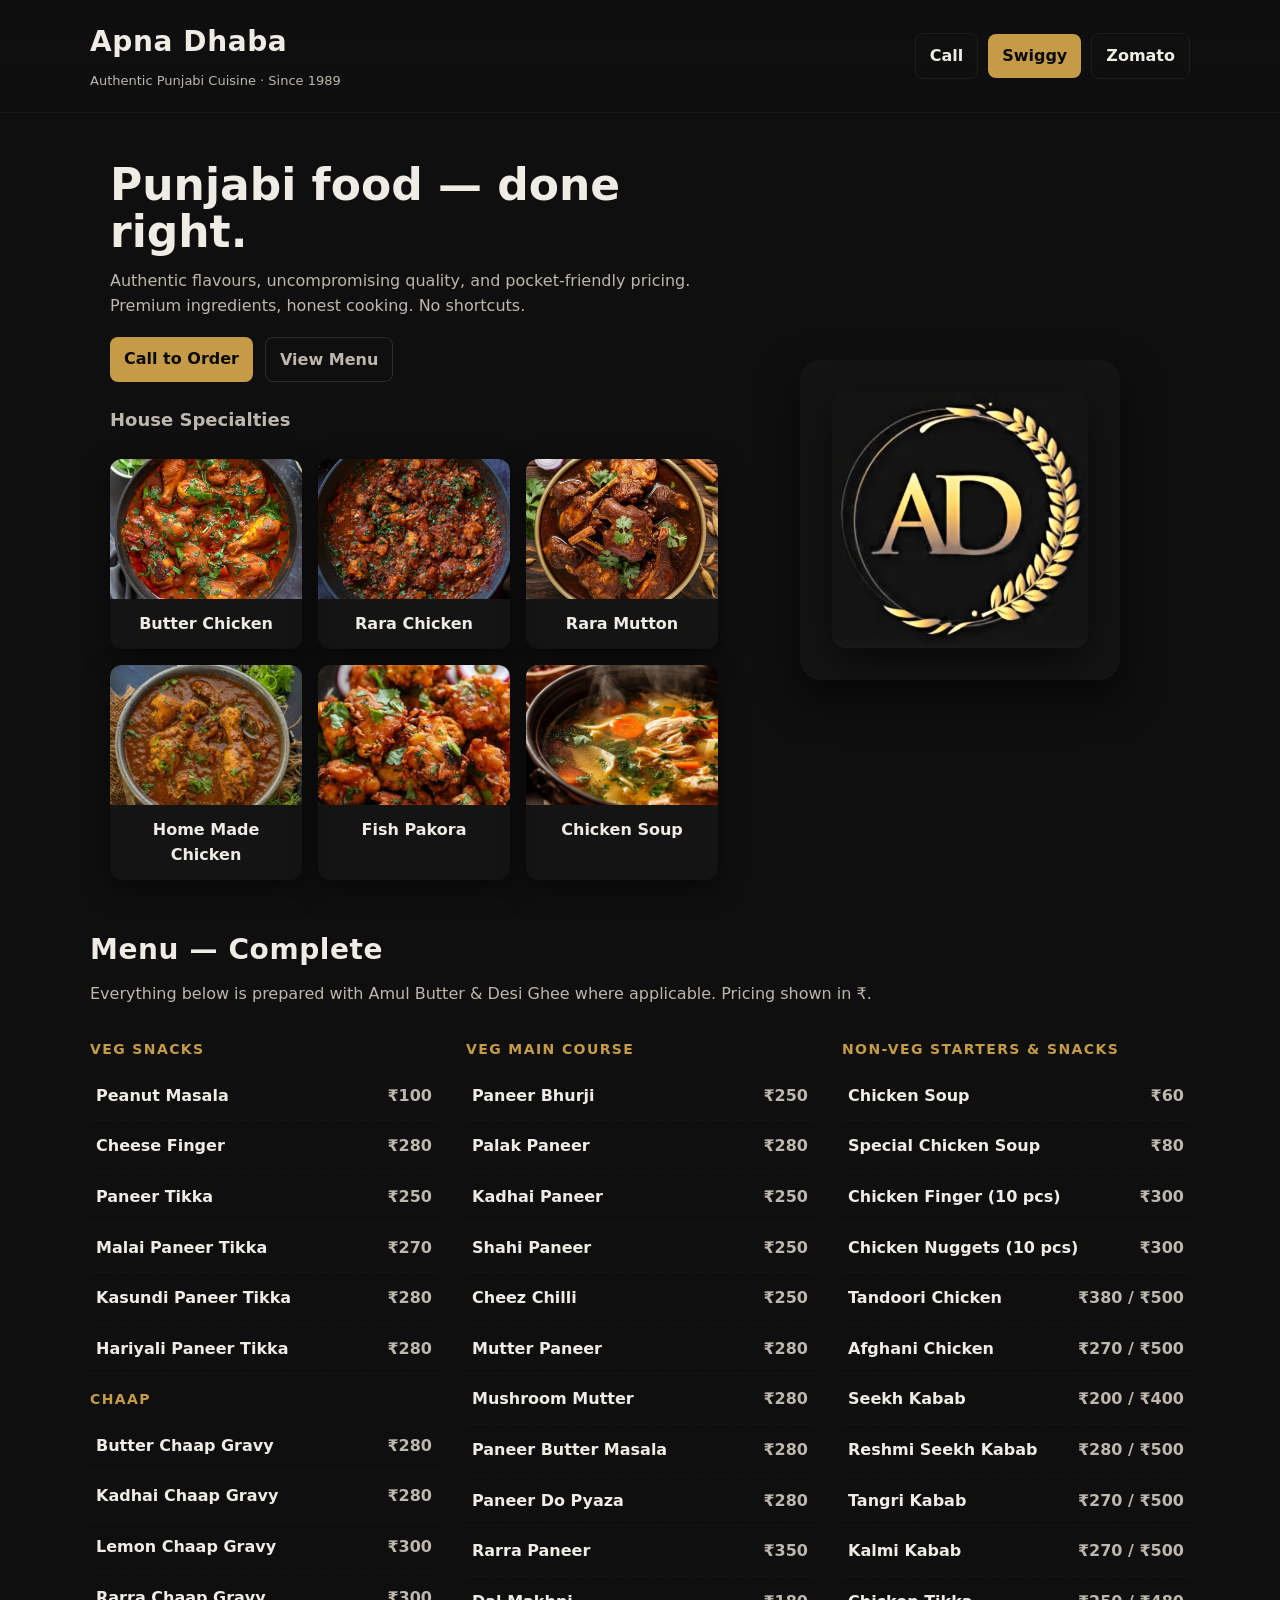
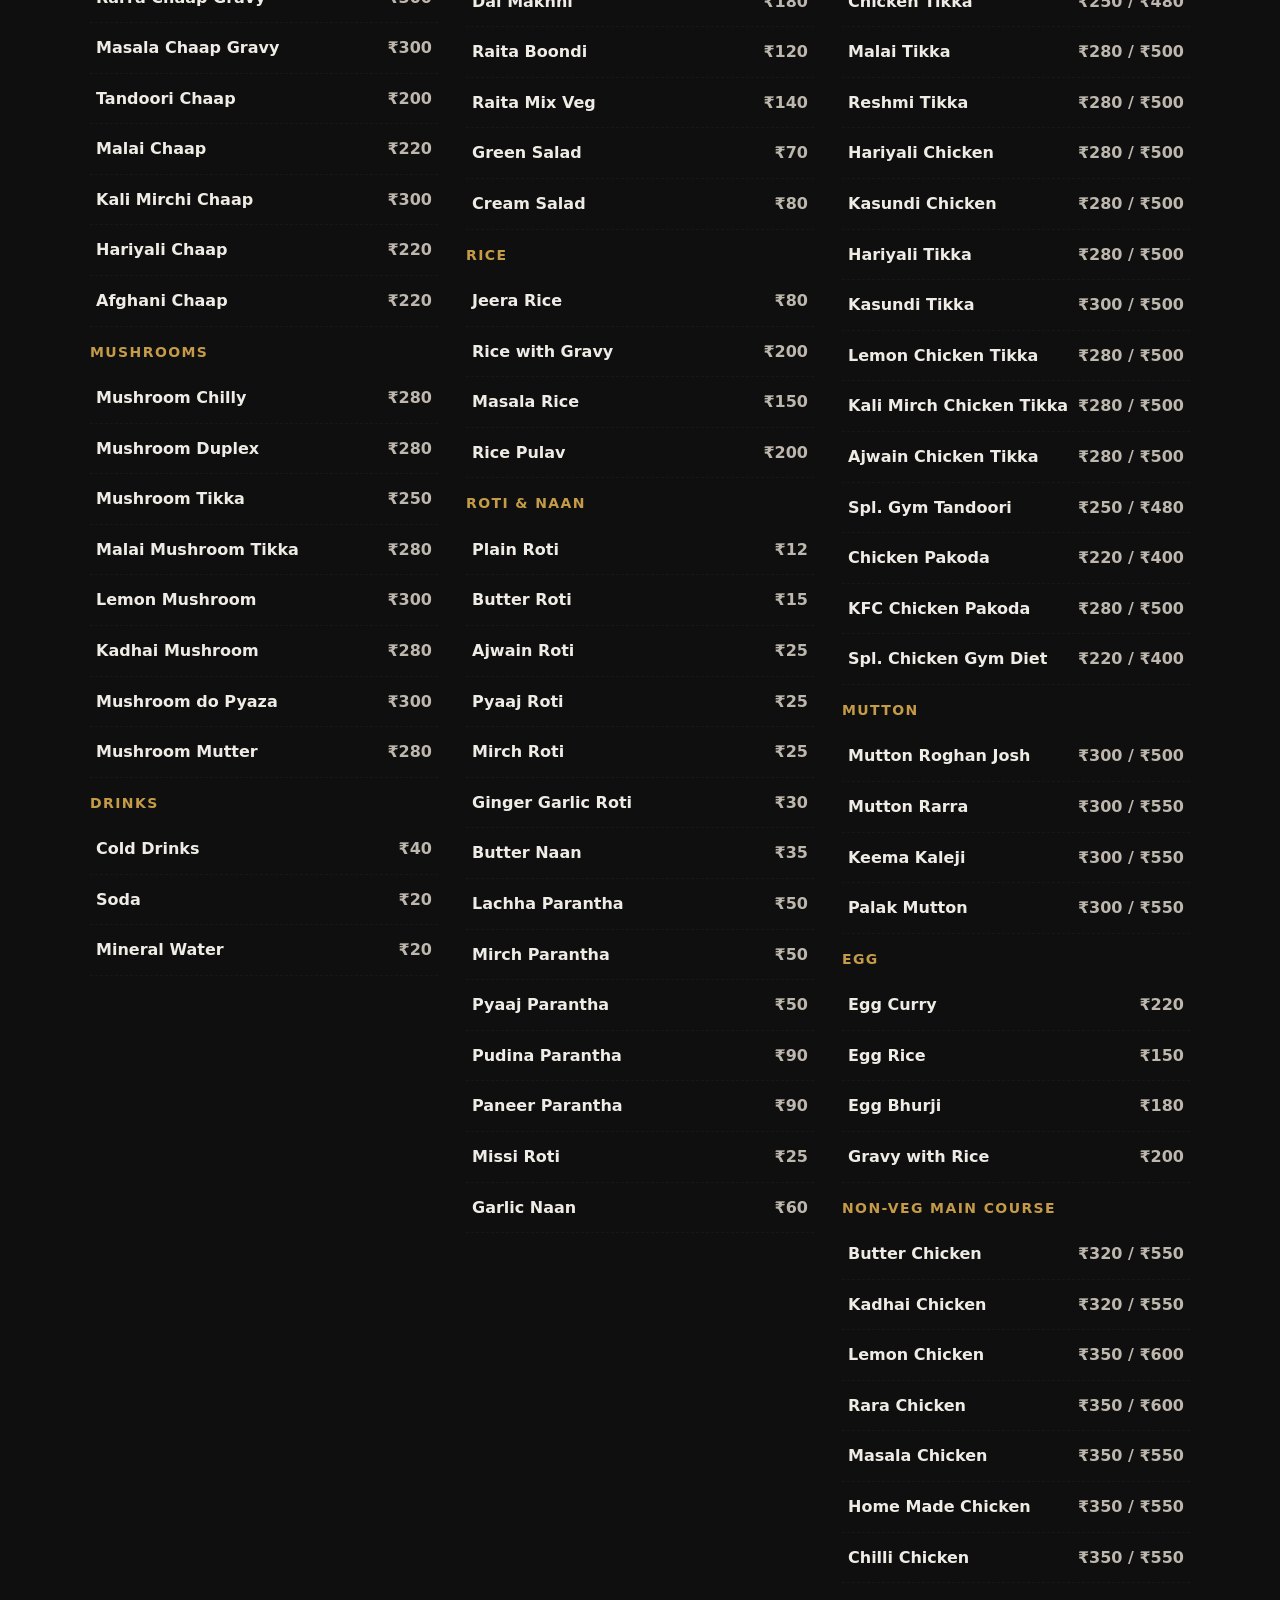
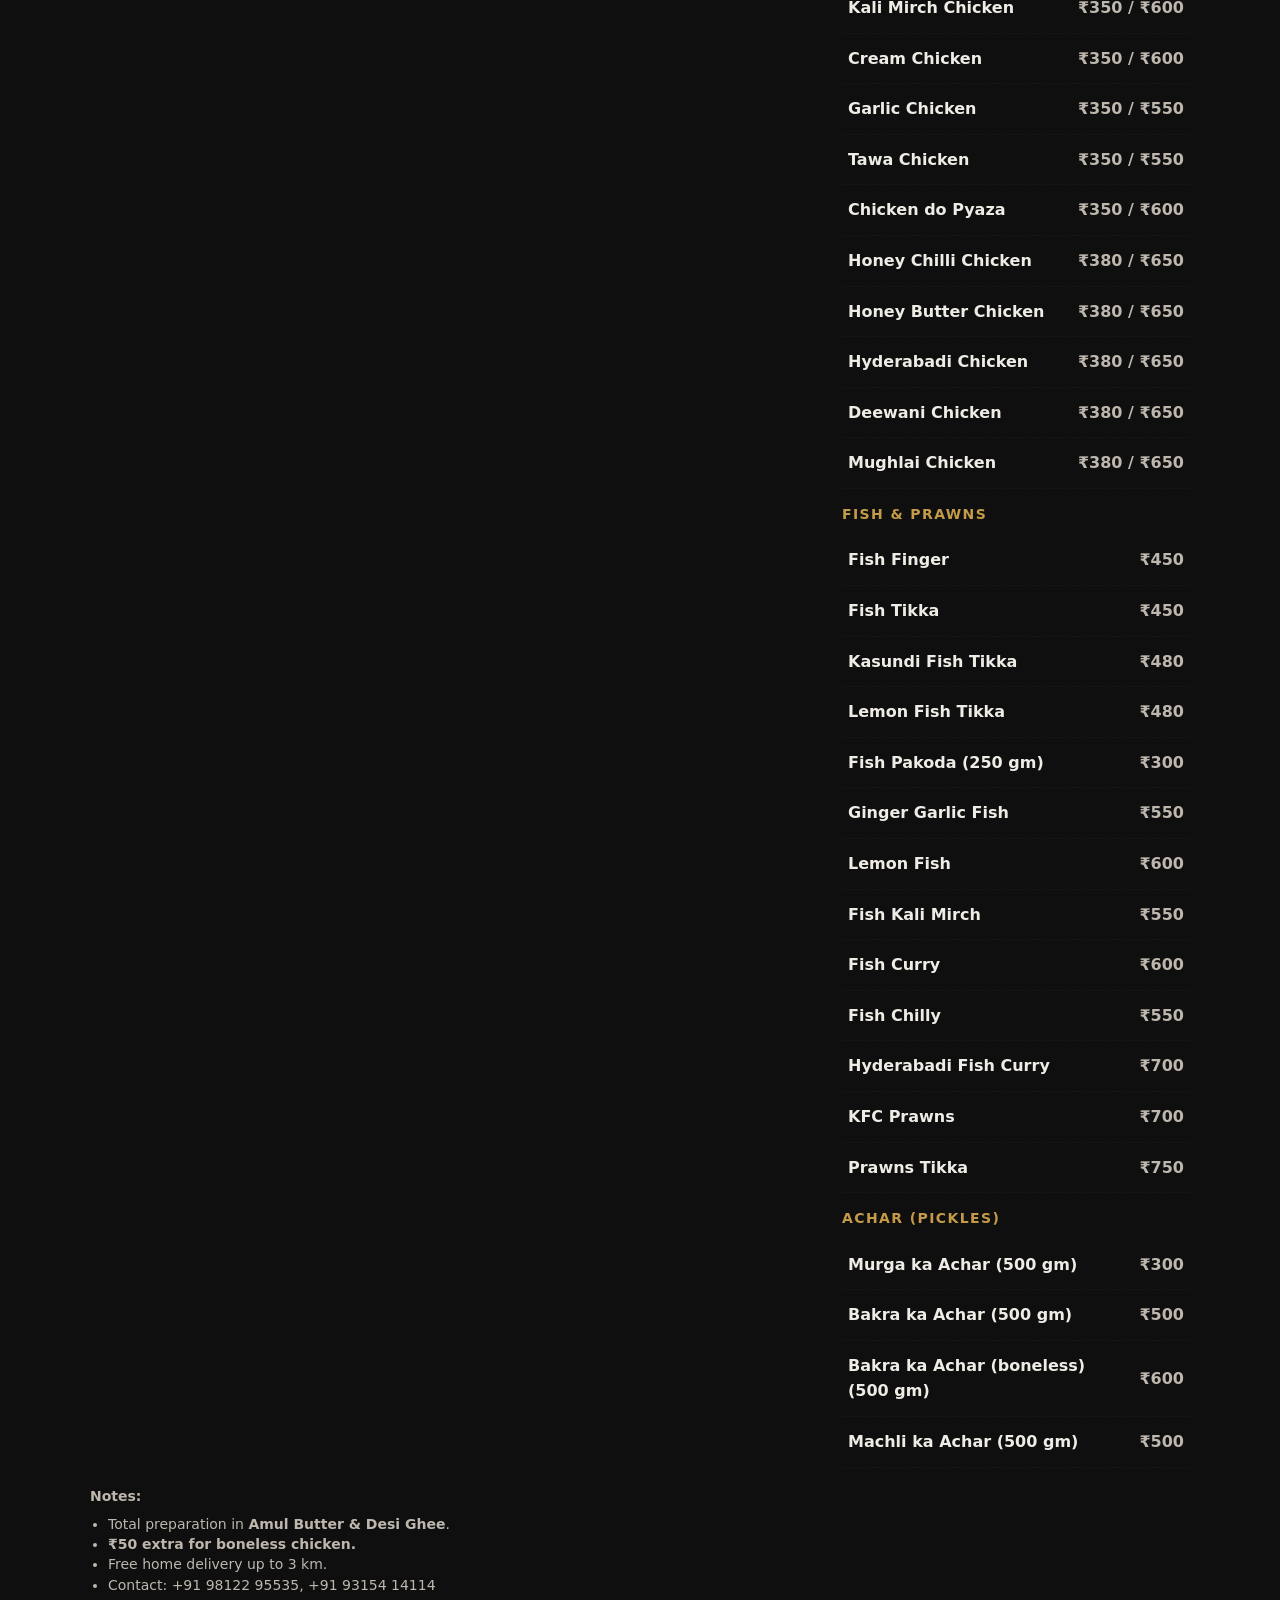
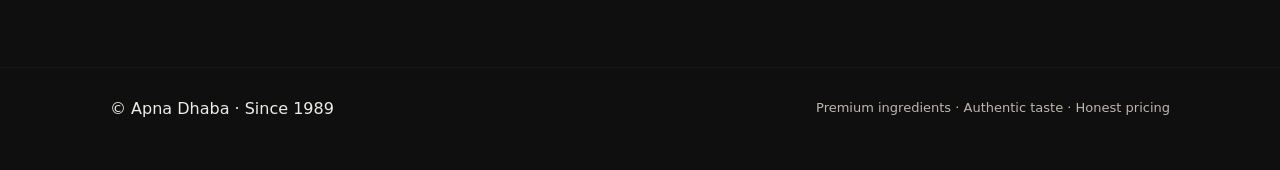
<file: index.html>
<!doctype html>
<html lang="en">
<head>
  <meta charset="utf-8" />
  <meta name="viewport" content="width=device-width,initial-scale=1" />
  <title>Apna Dhaba | Authentic Punjabi Cuisine Since 1989</title>
  <meta name="description" content="Apna Dhaba — Authentic Punjabi cuisine in Yamuna Nagar. Premium ingredients, pocket-friendly prices. Order by phone, Swiggy or Zomato." />

  <!-- Main stylesheet (keep in repo) -->
  <link rel="stylesheet" href="style.css">

  <!-- Page-specific tweaks to guarantee spacing & hierarchy -->
  <style>
    :root{
      --bg:#0f0f0f;
      --panel:#0b0b0b;
      --text:#efece6;
      --muted:#bdb7ad;
      --accent:#c59b48; /* warm gold */
      --card-bg: rgba(255,255,255,0.02);
      --max-width:1200px;
    }
    html,body{height:100%;margin:0;background:var(--bg);color:var(--text);font-family:Inter,system-ui,Segoe UI,Roboto,"Helvetica Neue",Arial,sans-serif;}
    a{color:inherit;text-decoration:none}
    .container{max-width:var(--max-width);margin:0 auto;padding:0 20px;}

    /* header */
    .site-header{border-bottom:1px solid rgba(255,255,255,0.03);position:sticky;top:0;background:linear-gradient(180deg, rgba(15,15,15,0.96), rgba(15,15,15,0.88));backdrop-filter:saturate(120%) blur(6px);z-index:40}
    .header-inner{display:flex;align-items:center;justify-content:space-between;padding:20px 0}
    .brand h1{font-size:28px;margin:0;font-weight:800;letter-spacing:0.6px}
    .brand .tag{font-size:13px;color:var(--muted);margin-top:6px}

    /* action buttons */
    .top-actions{display:flex;gap:10px;align-items:center}
    .btn{display:inline-block;padding:9px 14px;border-radius:8px;font-weight:700;background:transparent;border:1px solid rgba(255,255,255,0.06);color:var(--text)}
    .btn:hover{transform:translateY(-2px)}
    .btn.subtle{background:transparent;border:1px solid rgba(255,255,255,0.06)}
    .btn.outline{background:transparent;border:1px solid rgba(255,255,255,0.12);color:var(--muted)}
    .btn.gold{background:var(--accent);color:#0b0b0b;border:none}

    /* hero */
    .hero{padding:48px 0 10px}
    .hero-inner{display:grid;grid-template-columns:1fr 420px;gap:32px;align-items:center}
    .hero h2{font-size:44px;line-height:1.08;margin:0 0 12px 0;font-weight:800}
    .lead{color:var(--muted);max-width:760px;font-size:16px;margin:0}
    .hero-image{display:flex;justify-content:center;align-items:center}
    .logo-wrap{width:320px;height:320px;border-radius:20px;background:var(--card-bg);display:flex;align-items:center;justify-content:center;box-shadow: 0 18px 40px rgba(0,0,0,0.6);overflow:hidden}
    .logo-wrap img{max-width:80%;max-height:80%;object-fit:contain;display:block}

    /* specialties */
    .cards{display:grid;grid-template-columns:repeat(3,1fr);gap:16px;margin-top:24px}
    .card{background:var(--card-bg);border-radius:12px;overflow:hidden;box-shadow:0 8px 26px rgba(0,0,0,0.5)}
    .card img{width:100%;height:140px;object-fit:cover;display:block}
    .card-body{padding:12px;text-align:center;font-weight:700;color:var(--text)}

    /* menu */
    .menu{padding:32px 0 60px}
    .section-title{font-size:28px;margin:6px 0 8px 0;font-weight:800;letter-spacing:0.6px}
    .section-sub{color:var(--muted);margin:0 0 18px 0;max-width:820px}
    .menu-columns{display:grid;grid-template-columns:repeat(3,1fr);gap:28px;margin-top:8px}

    .menu-col{background:transparent}
    .menu h4{font-size:14px;text-transform:uppercase;color:var(--accent);letter-spacing:1.4px;margin:14px 0 10px 0;font-weight:800}
    .menu-list{list-style:none;padding:0;margin:0}
    .menu-list li{display:flex;justify-content:space-between;align-items:center;padding:12px 6px;border-bottom:1px dashed rgba(255,255,255,0.03);font-size:16px}
    .menu-list li span.name{font-weight:600}
    .menu-list li span.price{color:var(--muted);font-weight:600;min-width:78px;text-align:right}

    /* notes */
    .notes{margin-top:18px;color:var(--muted);font-size:14px;line-height:1.45}

    /* footer */
    .site-footer{border-top:1px solid rgba(255,255,255,0.03);padding:28px 0 48px;margin-top:12px}
    .site-footer .muted{color:var(--muted)}

    /* responsiveness */
    @media (max-width:1100px){
      .hero-inner{grid-template-columns:1fr 320px}
      .logo-wrap{width:260px;height:260px}
      .cards{grid-template-columns:repeat(2,1fr)}
      .menu-columns{grid-template-columns:repeat(2,1fr)}
    }
    @media (max-width:720px){
      .header-inner{padding:12px 0}
      .brand h1{font-size:22px}
      .hero-inner{grid-template-columns:1fr;row-gap:20px;padding:26px 0}
      .logo-wrap{width:200px;height:200px;margin:0 auto}
      .cards{grid-template-columns:repeat(2,1fr)}
      .menu-columns{grid-template-columns:1fr}
      .menu-list li{font-size:15px}
      .hero h2{font-size:30px}
    }
  </style>
</head>
<body>
  <header class="site-header">
    <div class="container header-inner">
      <div class="brand">
        <h1>Apna Dhaba</h1>
        <div class="tag">Authentic Punjabi Cuisine · Since 1989</div>
      </div>

      <nav class="top-actions" aria-label="Site actions">
        <a class="btn subtle" href="tel:+919812295535">Call</a>
        <a class="btn gold" href="https://www.swiggy.com/city/yamuna-nagar/apna-dhaba-and-restaurant-workshop-road-vishnu-nagar-rest421848" target="_blank" rel="noopener">Swiggy</a>
        <a class="btn" href="https://www.zomato.com/yamuna-nagar/apna-dhaba-restaurant-yamuna-nagar-locality/order" target="_blank" rel="noopener">Zomato</a>
      </nav>
    </div>
  </header>

  <main>
    <!-- HERO -->
    <section class="hero">
      <div class="container hero-inner">
        <div>
          <h2>Punjabi food — done right.</h2>
          <p class="lead">Authentic flavours, uncompromising quality, and pocket-friendly pricing. Premium ingredients, honest cooking. No shortcuts.</p>

          <div style="margin-top:18px;display:flex;gap:12px;flex-wrap:wrap">
            <a class="btn gold" href="tel:+919812295535">Call to Order</a>
            <a class="btn outline" href="#menu">View Menu</a>
          </div>

          <!-- house specialties preview -->
          <div style="margin-top:24px;">
            <h3 style="margin:0 0 10px 0;font-size:18px;color:var(--muted)">House Specialties</h3>
            <div class="cards" aria-hidden="false">
              <div class="card"><img src="images/butterchicken2.jpg" alt="Butter Chicken"><div class="card-body">Butter Chicken</div></div>
              <div class="card"><img src="images/rarachicken.jpg" alt="Rara Chicken"><div class="card-body">Rara Chicken</div></div>
              <div class="card"><img src="images/raramutton.jpg" alt="Rara Mutton"><div class="card-body">Rara Mutton</div></div>
              <div class="card"><img src="images/hmadechicken.jpg" alt="Home Made Chicken"><div class="card-body">Home Made Chicken</div></div>
              <div class="card"><img src="images/fishpkoraa.jpg" alt="Fish Pakora"><div class="card-body">Fish Pakora</div></div>
              <div class="card"><img src="images/chickensoup.jpg" alt="Chicken Soup"><div class="card-body">Chicken Soup</div></div>
            </div>
          </div>
        </div>

        <!-- Logo area (top-right hero) -->
        <div class="hero-image" aria-hidden="true">
          <div class="logo-wrap" title="Apna Dhaba">
            <img src="images/logo.jpeg" alt="Apna Dhaba logo (AD)">
          </div>
        </div>
      </div>
    </section>

    <!-- FULL MENU -->
    <section class="menu container" id="menu">
      <h3 class="section-title">Menu — Complete</h3>
      <p class="section-sub">Everything below is prepared with Amul Butter & Desi Ghee where applicable. Pricing shown in ₹.</p>

      <div class="menu-columns">

        <!-- Column 1 (Veg snack / chaap / mushrooms / drinks) -->
        <div class="menu-col">
          <h4>Veg Snacks</h4>
          <ul class="menu-list">
            <li><span class="name">Peanut Masala</span><span class="price">₹100</span></li>
            <li><span class="name">Cheese Finger</span><span class="price">₹280</span></li>
            <li><span class="name">Paneer Tikka</span><span class="price">₹250</span></li>
            <li><span class="name">Malai Paneer Tikka</span><span class="price">₹270</span></li>
            <li><span class="name">Kasundi Paneer Tikka</span><span class="price">₹280</span></li>
            <li><span class="name">Hariyali Paneer Tikka</span><span class="price">₹280</span></li>
          </ul>

          <h4>Chaap</h4>
          <ul class="menu-list">
            <li><span class="name">Butter Chaap Gravy</span><span class="price">₹280</span></li>
            <li><span class="name">Kadhai Chaap Gravy</span><span class="price">₹280</span></li>
            <li><span class="name">Lemon Chaap Gravy</span><span class="price">₹300</span></li>
            <li><span class="name">Rarra Chaap Gravy</span><span class="price">₹300</span></li>
            <li><span class="name">Masala Chaap Gravy</span><span class="price">₹300</span></li>
            <li><span class="name">Tandoori Chaap</span><span class="price">₹200</span></li>
            <li><span class="name">Malai Chaap</span><span class="price">₹220</span></li>
            <li><span class="name">Kali Mirchi Chaap</span><span class="price">₹300</span></li>
            <li><span class="name">Hariyali Chaap</span><span class="price">₹220</span></li>
            <li><span class="name">Afghani Chaap</span><span class="price">₹220</span></li>
          </ul>

          <h4>Mushrooms</h4>
          <ul class="menu-list">
            <li><span class="name">Mushroom Chilly</span><span class="price">₹280</span></li>
            <li><span class="name">Mushroom Duplex</span><span class="price">₹280</span></li>
            <li><span class="name">Mushroom Tikka</span><span class="price">₹250</span></li>
            <li><span class="name">Malai Mushroom Tikka</span><span class="price">₹280</span></li>
            <li><span class="name">Lemon Mushroom</span><span class="price">₹300</span></li>
            <li><span class="name">Kadhai Mushroom</span><span class="price">₹280</span></li>
            <li><span class="name">Mushroom do Pyaza</span><span class="price">₹300</span></li>
            <li><span class="name">Mushroom Mutter</span><span class="price">₹280</span></li>
          </ul>

          <h4>Drinks</h4>
          <ul class="menu-list">
            <li><span class="name">Cold Drinks</span><span class="price">₹40</span></li>
            <li><span class="name">Soda</span><span class="price">₹20</span></li>
            <li><span class="name">Mineral Water</span><span class="price">₹20</span></li>
          </ul>
        </div>

        <!-- Column 2 (Veg mains / Rice / Roti) -->
        <div class="menu-col">
          <h4>Veg Main Course</h4>
          <ul class="menu-list">
            <li><span class="name">Paneer Bhurji</span><span class="price">₹250</span></li>
            <li><span class="name">Palak Paneer</span><span class="price">₹280</span></li>
            <li><span class="name">Kadhai Paneer</span><span class="price">₹250</span></li>
            <li><span class="name">Shahi Paneer</span><span class="price">₹250</span></li>
            <li><span class="name">Cheez Chilli</span><span class="price">₹250</span></li>
            <li><span class="name">Mutter Paneer</span><span class="price">₹280</span></li>
            <li><span class="name">Mushroom Mutter</span><span class="price">₹280</span></li>
            <li><span class="name">Paneer Butter Masala</span><span class="price">₹280</span></li>
            <li><span class="name">Paneer Do Pyaza</span><span class="price">₹280</span></li>
            <li><span class="name">Rarra Paneer</span><span class="price">₹350</span></li>
            <li><span class="name">Dal Makhni</span><span class="price">₹180</span></li>
            <li><span class="name">Raita Boondi</span><span class="price">₹120</span></li>
            <li><span class="name">Raita Mix Veg</span><span class="price">₹140</span></li>
            <li><span class="name">Green Salad</span><span class="price">₹70</span></li>
            <li><span class="name">Cream Salad</span><span class="price">₹80</span></li>
          </ul>

          <h4>Rice</h4>
          <ul class="menu-list">
            <li><span class="name">Jeera Rice</span><span class="price">₹80</span></li>
            <li><span class="name">Rice with Gravy</span><span class="price">₹200</span></li>
            <li><span class="name">Masala Rice</span><span class="price">₹150</span></li>
            <li><span class="name">Rice Pulav</span><span class="price">₹200</span></li>
          </ul>

          <h4>Roti & Naan</h4>
          <ul class="menu-list">
            <li><span class="name">Plain Roti</span><span class="price">₹12</span></li>
            <li><span class="name">Butter Roti</span><span class="price">₹15</span></li>
            <li><span class="name">Ajwain Roti</span><span class="price">₹25</span></li>
            <li><span class="name">Pyaaj Roti</span><span class="price">₹25</span></li>
            <li><span class="name">Mirch Roti</span><span class="price">₹25</span></li>
            <li><span class="name">Ginger Garlic Roti</span><span class="price">₹30</span></li>
            <li><span class="name">Butter Naan</span><span class="price">₹35</span></li>
            <li><span class="name">Lachha Parantha</span><span class="price">₹50</span></li>
            <li><span class="name">Mirch Parantha</span><span class="price">₹50</span></li>
            <li><span class="name">Pyaaj Parantha</span><span class="price">₹50</span></li>
            <li><span class="name">Pudina Parantha</span><span class="price">₹90</span></li>
            <li><span class="name">Paneer Parantha</span><span class="price">₹90</span></li>
            <li><span class="name">Missi Roti</span><span class="price">₹25</span></li>
            <li><span class="name">Garlic Naan</span><span class="price">₹60</span></li>
          </ul>
        </div>

        <!-- Column 3 (Non-veg: starters, mains, fish, achar) -->
        <div class="menu-col">
          <h4>Non-Veg Starters & Snacks</h4>
          <ul class="menu-list">
            <li><span class="name">Chicken Soup</span><span class="price">₹60</span></li>
            <li><span class="name">Special Chicken Soup</span><span class="price">₹80</span></li>
            <li><span class="name">Chicken Finger (10 pcs)</span><span class="price">₹300</span></li>
            <li><span class="name">Chicken Nuggets (10 pcs)</span><span class="price">₹300</span></li>
            <li><span class="name">Tandoori Chicken</span><span class="price">₹380 / ₹500</span></li>
            <li><span class="name">Afghani Chicken</span><span class="price">₹270 / ₹500</span></li>
            <li><span class="name">Seekh Kabab</span><span class="price">₹200 / ₹400</span></li>
            <li><span class="name">Reshmi Seekh Kabab</span><span class="price">₹280 / ₹500</span></li>
            <li><span class="name">Tangri Kabab</span><span class="price">₹270 / ₹500</span></li>
            <li><span class="name">Kalmi Kabab</span><span class="price">₹270 / ₹500</span></li>
            <li><span class="name">Chicken Tikka</span><span class="price">₹250 / ₹480</span></li>
            <li><span class="name">Malai Tikka</span><span class="price">₹280 / ₹500</span></li>
            <li><span class="name">Reshmi Tikka</span><span class="price">₹280 / ₹500</span></li>
            <li><span class="name">Hariyali Chicken</span><span class="price">₹280 / ₹500</span></li>
            <li><span class="name">Kasundi Chicken</span><span class="price">₹280 / ₹500</span></li>
            <li><span class="name">Hariyali Tikka</span><span class="price">₹280 / ₹500</span></li>
            <li><span class="name">Kasundi Tikka</span><span class="price">₹300 / ₹500</span></li>
            <li><span class="name">Lemon Chicken Tikka</span><span class="price">₹280 / ₹500</span></li>
            <li><span class="name">Kali Mirch Chicken Tikka</span><span class="price">₹280 / ₹500</span></li>
            <li><span class="name">Ajwain Chicken Tikka</span><span class="price">₹280 / ₹500</span></li>
            <li><span class="name">Spl. Gym Tandoori</span><span class="price">₹250 / ₹480</span></li>
            <li><span class="name">Chicken Pakoda</span><span class="price">₹220 / ₹400</span></li>
            <li><span class="name">KFC Chicken Pakoda</span><span class="price">₹280 / ₹500</span></li>
            <li><span class="name">Spl. Chicken Gym Diet</span><span class="price">₹220 / ₹400</span></li>
          </ul>

          <h4>Mutton</h4>
          <ul class="menu-list">
            <li><span class="name">Mutton Roghan Josh</span><span class="price">₹300 / ₹500</span></li>
            <li><span class="name">Mutton Rarra</span><span class="price">₹300 / ₹550</span></li>
            <li><span class="name">Keema Kaleji</span><span class="price">₹300 / ₹550</span></li>
            <li><span class="name">Palak Mutton</span><span class="price">₹300 / ₹550</span></li>
          </ul>

          <h4>Egg</h4>
          <ul class="menu-list">
            <li><span class="name">Egg Curry</span><span class="price">₹220</span></li>
            <li><span class="name">Egg Rice</span><span class="price">₹150</span></li>
            <li><span class="name">Egg Bhurji</span><span class="price">₹180</span></li>
            <li><span class="name">Gravy with Rice</span><span class="price">₹200</span></li>
          </ul>

          <h4>Non-Veg Main Course</h4>
          <ul class="menu-list">
            <li><span class="name">Butter Chicken</span><span class="price">₹320 / ₹550</span></li>
            <li><span class="name">Kadhai Chicken</span><span class="price">₹320 / ₹550</span></li>
            <li><span class="name">Lemon Chicken</span><span class="price">₹350 / ₹600</span></li>
            <li><span class="name">Rara Chicken</span><span class="price">₹350 / ₹600</span></li>
            <li><span class="name">Masala Chicken</span><span class="price">₹350 / ₹550</span></li>
            <li><span class="name">Home Made Chicken</span><span class="price">₹350 / ₹550</span></li>
            <li><span class="name">Chilli Chicken</span><span class="price">₹350 / ₹550</span></li>
            <li><span class="name">Kali Mirch Chicken</span><span class="price">₹350 / ₹600</span></li>
            <li><span class="name">Cream Chicken</span><span class="price">₹350 / ₹600</span></li>
            <li><span class="name">Garlic Chicken</span><span class="price">₹350 / ₹550</span></li>
            <li><span class="name">Tawa Chicken</span><span class="price">₹350 / ₹550</span></li>
            <li><span class="name">Chicken do Pyaza</span><span class="price">₹350 / ₹600</span></li>
            <li><span class="name">Honey Chilli Chicken</span><span class="price">₹380 / ₹650</span></li>
            <li><span class="name">Honey Butter Chicken</span><span class="price">₹380 / ₹650</span></li>
            <li><span class="name">Hyderabadi Chicken</span><span class="price">₹380 / ₹650</span></li>
            <li><span class="name">Deewani Chicken</span><span class="price">₹380 / ₹650</span></li>
            <li><span class="name">Mughlai Chicken</span><span class="price">₹380 / ₹650</span></li>
          </ul>

          <h4>Fish & Prawns</h4>
          <ul class="menu-list">
            <li><span class="name">Fish Finger</span><span class="price">₹450</span></li>
            <li><span class="name">Fish Tikka</span><span class="price">₹450</span></li>
            <li><span class="name">Kasundi Fish Tikka</span><span class="price">₹480</span></li>
            <li><span class="name">Lemon Fish Tikka</span><span class="price">₹480</span></li>
            <li><span class="name">Fish Pakoda (250 gm)</span><span class="price">₹300</span></li>
            <li><span class="name">Ginger Garlic Fish</span><span class="price">₹550</span></li>
            <li><span class="name">Lemon Fish</span><span class="price">₹600</span></li>
            <li><span class="name">Fish Kali Mirch</span><span class="price">₹550</span></li>
            <li><span class="name">Fish Curry</span><span class="price">₹600</span></li>
            <li><span class="name">Fish Chilly</span><span class="price">₹550</span></li>
            <li><span class="name">Hyderabadi Fish Curry</span><span class="price">₹700</span></li>
            <li><span class="name">KFC Prawns</span><span class="price">₹700</span></li>
            <li><span class="name">Prawns Tikka</span><span class="price">₹750</span></li>
          </ul>

          <h4>Achar (Pickles)</h4>
          <ul class="menu-list">
            <li><span class="name">Murga ka Achar (500 gm)</span><span class="price">₹300</span></li>
            <li><span class="name">Bakra ka Achar (500 gm)</span><span class="price">₹500</span></li>
            <li><span class="name">Bakra ka Achar (boneless) (500 gm)</span><span class="price">₹600</span></li>
            <li><span class="name">Machli ka Achar (500 gm)</span><span class="price">₹500</span></li>
          </ul>
        </div>
      </div>

      <div class="notes" style="margin-top:18px">
        <strong>Notes:</strong>
        <ul style="margin:8px 0 0 18px;color:var(--muted)">
          <li>Total preparation in <strong>Amul Butter & Desi Ghee</strong>.</li>
          <li><strong>₹50 extra for boneless chicken.</strong></li>
          <li>Free home delivery up to 3 km.</li>
          <li>Contact: <a href="tel:+919812295535">+91 98122 95535</a>, <a href="tel:+919315414114">+91 93154 14114</a></li>
        </ul>
      </div>
    </section>

  </main>

  <footer class="site-footer">
    <div class="container" style="display:flex;justify-content:space-between;align-items:center;gap:12px;flex-wrap:wrap">
      <div>© Apna Dhaba · Since 1989</div>
      <div class="muted">Premium ingredients · Authentic taste · Honest pricing</div>
    </div>
  </footer>

  <!-- link to existing script (keeps behaviours you already have) -->
  <script src="script.js"></script>
</body>
</html>
</file>
<file: style.css>
/* ===============================
   APNA DHABA – STYLE.CSS
   Royal • Modern • Punjabi Soul
   =============================== */

:root {
  --bg: #0f0f10;
  --card: #161617;
  --text: #f5f3ef;
  --muted: #c7c1b5;
  --accent: #b8893f;   /* muted gold */
  --accent-2: #c85a3a; /* subtle spice tone */
}

/* Reset */
* {
  margin: 0;
  padding: 0;
  box-sizing: border-box;
}

html {
  scroll-behavior: smooth;
}

body {
  font-family: system-ui, -apple-system, BlinkMacSystemFont, "Segoe UI",
    Roboto, Oxygen, Ubuntu, Cantarell, "Helvetica Neue", Arial, sans-serif;
  background: linear-gradient(180deg, #0f0f10, #0b0b0c);
  color: var(--text);
  line-height: 1.6;
}

/* Layout */
.container {
  width: min(1100px, 92%);
  margin: auto;
}

/* Header */
.site-header {
  position: fixed;
  top: 0;
  width: 100%;
  background: rgba(15, 15, 16, 0.75);
  backdrop-filter: blur(8px);
  border-bottom: 1px solid rgba(255, 255, 255, 0.05);
  z-index: 100;
  transition: all 0.3s ease;
}

.site-header.scrolled {
  padding: 6px 0;
  background: rgba(10, 10, 10, 0.9);
}

.header-inner {
  display: flex;
  justify-content: space-between;
  align-items: center;
  padding: 14px 0;
}

.brand h1 {
  font-size: 22px;
  letter-spacing: 1px;
}

.brand .tag {
  font-size: 12px;
  color: var(--muted);
}

/* Buttons */
.btn {
  text-decoration: none;
  padding: 8px 14px;
  border-radius: 8px;
  font-weight: 600;
  background: var(--accent);
  color: #111;
  transition: transform 0.25s ease, box-shadow 0.25s ease;
}

.btn:hover {
  transform: translateY(-2px);
  box-shadow: 0 6px 18px rgba(0, 0, 0, 0.5);
}

.btn.subtle {
  background: transparent;
  border: 1px solid rgba(255, 255, 255, 0.15);
  color: var(--text);
}

.btn.outline {
  background: transparent;
  border: 1px solid var(--accent);
  color: var(--accent);
}

/* Hero */
.hero {
  padding: 120px 0 60px;
}

.hero-inner {
  display: grid;
  grid-template-columns: 1fr 420px;
  gap: 32px;
  align-items: center;
}

.hero h2 {
  font-size: 36px;
  margin-bottom: 10px;
}

.lead {
  color: var(--muted);
  margin-bottom: 18px;
}

.hero-image img {
  width: 100%;
  border-radius: 14px;
  box-shadow: 0 14px 40px rgba(0, 0, 0, 0.6);
}

/* Sections */
.section-title {
  font-size: 22px;
  margin-bottom: 6px;
}

.section-sub {
  color: var(--muted);
  margin-bottom: 20px;
}

/* Signature Cards */
.cards {
  display: grid;
  grid-template-columns: repeat(auto-fill, minmax(180px, 1fr));
  gap: 16px;
}

.card {
  background: linear-gradient(180deg, #1a1a1c, #121214);
  border-radius: 14px;
  overflow: hidden;
  text-decoration: none;
  color: var(--text);
  transition: transform 0.35s ease, box-shadow 0.35s ease;
}

.card img {
  width: 100%;
  height: 140px;
  object-fit: cover;
}

.card-body {
  padding: 12px;
  text-align: center;
}

.card:hover {
  transform: translateY(-8px);
  box-shadow: 0 20px 45px rgba(0, 0, 0, 0.7);
}

/* Menu */
.menu {
  padding: 40px 0;
}

.menu-columns {
  display: flex;
  gap: 24px;
  flex-wrap: wrap;
}

.menu-col {
  flex: 1;
  min-width: 260px;
}

.menu-list {
  list-style: none;
}

.menu-list li {
  display: flex;
  justify-content: space-between;
  padding: 8px 4px;
  border-bottom: 1px dashed rgba(255, 255, 255, 0.08);
}

.price {
  color: var(--muted);
}

/* Footer */
.site-footer {
  border-top: 1px solid rgba(255, 255, 255, 0.06);
  padding: 26px 0;
  margin-top: 40px;
}

.muted {
  color: var(--muted);
  font-size: 13px;
}

/* Animations */
.fade-up {
  opacity: 0;
  transform: translateY(14px);
  transition: all 0.7s ease;
}

.fade-up.show {
  opacity: 1;
  transform: none;
}

/* Responsive */
@media (max-width: 900px) {
  .hero-inner {
    grid-template-columns: 1fr;
  }

  .hero-image {
    order: -1;
  }
}
</file>
